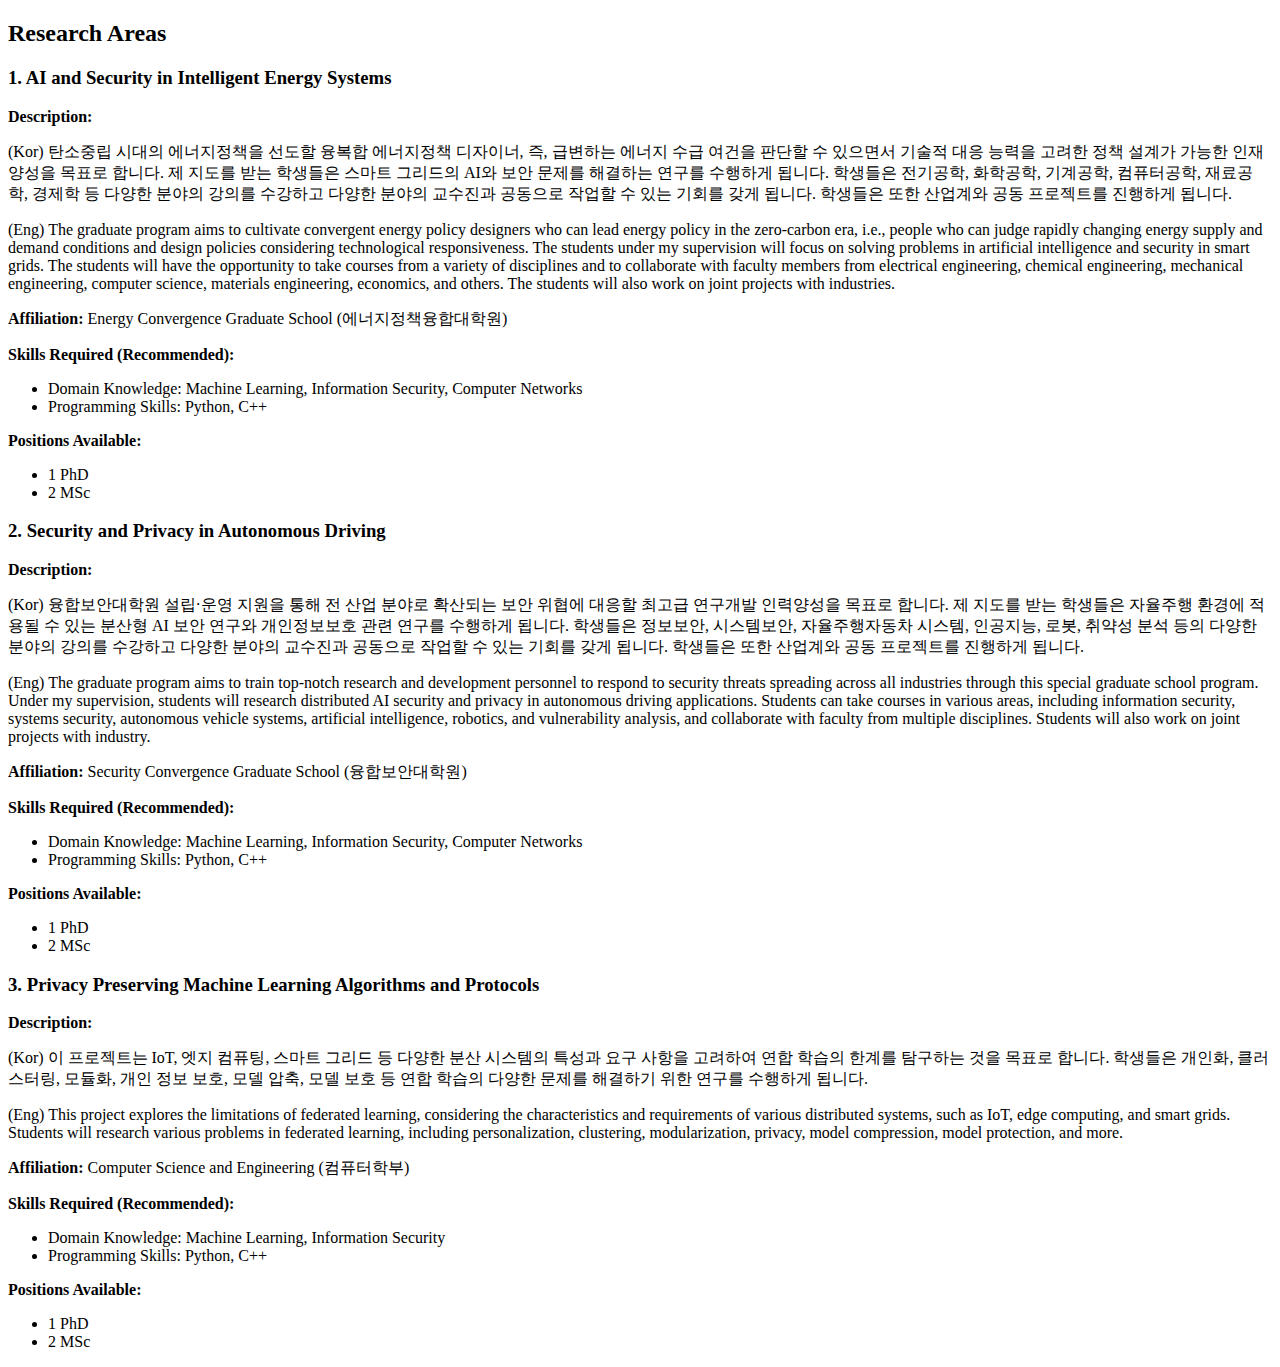
<file: recruitment.html>
<!doctype html>
<html lang="en">

<head>
    <!-- Required meta tags -->
    <meta charset="utf-8">


    <title>DIL</title>
</head>

<body>
    <div w3-include-html="header.html"></div>


    <section class="research-areas">
        <h2>Research Areas</h2>
        <div class="research-area">
            <h3>1. AI and Security in Intelligent Energy Systems</h3>
            <p><strong>Description:</strong></p>
            <p>(Kor) 탄소중립 시대의 에너지정책을 선도할 융복합 에너지정책 디자이너, 즉, 급변하는 에너지 수급 여건을 판단할 수 있으면서 기술적 대응 능력을 고려한 정책 설계가 가능한 인재양성을
                목표로 합니다. 제 지도를 받는 학생들은 스마트 그리드의 AI와 보안 문제를 해결하는 연구를 수행하게 됩니다. 학생들은 전기공학, 화학공학, 기계공학, 컴퓨터공학, 재료공학, 경제학 등
                다양한 분야의 강의를 수강하고 다양한 분야의 교수진과 공동으로 작업할 수 있는 기회를 갖게 됩니다. 학생들은 또한 산업계와 공동 프로젝트를 진행하게 됩니다.</p>
            <p>(Eng) The graduate program aims to cultivate convergent energy policy designers who can lead energy
                policy in the zero-carbon era, i.e., people who can judge rapidly changing energy supply and demand
                conditions and design policies considering technological responsiveness. The students under my
                supervision will focus on solving problems in artificial intelligence and security in smart grids. The
                students will have the opportunity to take courses from a variety of disciplines and to collaborate with
                faculty members from electrical engineering, chemical engineering, mechanical engineering, computer
                science, materials engineering, economics, and others. The students will also work on joint projects
                with industries.</p>
            <p><strong>Affiliation:</strong> Energy Convergence Graduate School (에너지정책융합대학원)</p>
            <p><strong>Skills Required (Recommended):</strong></p>
            <ul>
                <li>Domain Knowledge: Machine Learning, Information Security, Computer Networks</li>
                <li>Programming Skills: Python, C++</li>
            </ul>
            <p><strong>Positions Available:</strong></p>
            <ul>
                <li>1 PhD</li>
                <li>2 MSc</li>
            </ul>
        </div>
        <div class="research-area">
            <h3>2. Security and Privacy in Autonomous Driving</h3>
            <p><strong>Description:</strong></p>
            <p>(Kor) 융합보안대학원 설립·운영 지원을 통해 전 산업 분야로 확산되는 보안 위협에 대응할 최고급 연구개발 인력양성을 목표로 합니다. 제 지도를 받는 학생들은 자율주행 환경에 적용될 수
                있는 분산형 AI 보안 연구와 개인정보보호 관련 연구를 수행하게 됩니다. 학생들은 정보보안, 시스템보안, 자율주행자동차 시스템, 인공지능, 로봇, 취약성 분석 등의 다양한 분야의 강의를
                수강하고 다양한 분야의 교수진과 공동으로 작업할 수 있는 기회를 갖게 됩니다. 학생들은 또한 산업계와 공동 프로젝트를 진행하게 됩니다.</p>
            <p>(Eng) The graduate program aims to train top-notch research and development personnel to respond to
                security threats spreading across all industries through this special graduate school program. Under my
                supervision, students will research distributed AI security and privacy in autonomous driving
                applications. Students can take courses in various areas, including information security, systems
                security, autonomous vehicle systems, artificial intelligence, robotics, and vulnerability analysis, and
                collaborate with faculty from multiple disciplines. Students will also work on joint projects with
                industry.</p>
            <p><strong>Affiliation:</strong> Security Convergence Graduate School (융합보안대학원)</p>
            <p><strong>Skills Required (Recommended):</strong></p>
            <ul>
                <li>Domain Knowledge: Machine Learning, Information Security, Computer Networks</li>
                <li>Programming Skills: Python, C++</li>
            </ul>
            <p><strong>Positions Available:</strong></p>
            <ul>
                <li>1 PhD</li>
                <li>2 MSc</li>
            </ul>
        </div>

        <div class="research-area">
            <h3>3. Privacy Preserving Machine Learning Algorithms and Protocols</h3>
            <p><strong>Description:</strong></p>
            <p>(Kor) 이 프로젝트는 IoT, 엣지 컴퓨팅, 스마트 그리드 등 다양한 분산 시스템의 특성과 요구 사항을 고려하여 연합 학습의 한계를 탐구하는 것을 목표로 합니다. 학생들은 개인화,
                클러스터링, 모듈화, 개인 정보 보호, 모델 압축, 모델 보호 등 연합 학습의 다양한 문제를 해결하기 위한 연구를 수행하게 됩니다.</p>
            <p> (Eng) This project explores the limitations of federated learning, considering the characteristics and
                requirements of various distributed systems, such as IoT, edge computing, and smart grids. Students will
                research various problems in federated learning, including personalization, clustering, modularization,
                privacy, model compression, model protection, and more.</p>
            <p><strong>Affiliation:</strong> Computer Science and Engineering (컴퓨터학부) </p>
            <p><strong>Skills Required (Recommended):</strong></p>
            <ul>
                <li>Domain Knowledge: Machine Learning, Information Security</li>
                <li>Programming Skills: Python, C++</li>
            </ul>
            <p><strong>Positions Available:</strong></p>
            <ul>
                <li>1 PhD</li>
                <li>2 MSc</li>
            </ul>
        </div>
    </section>

</body>

</html>
</file>
